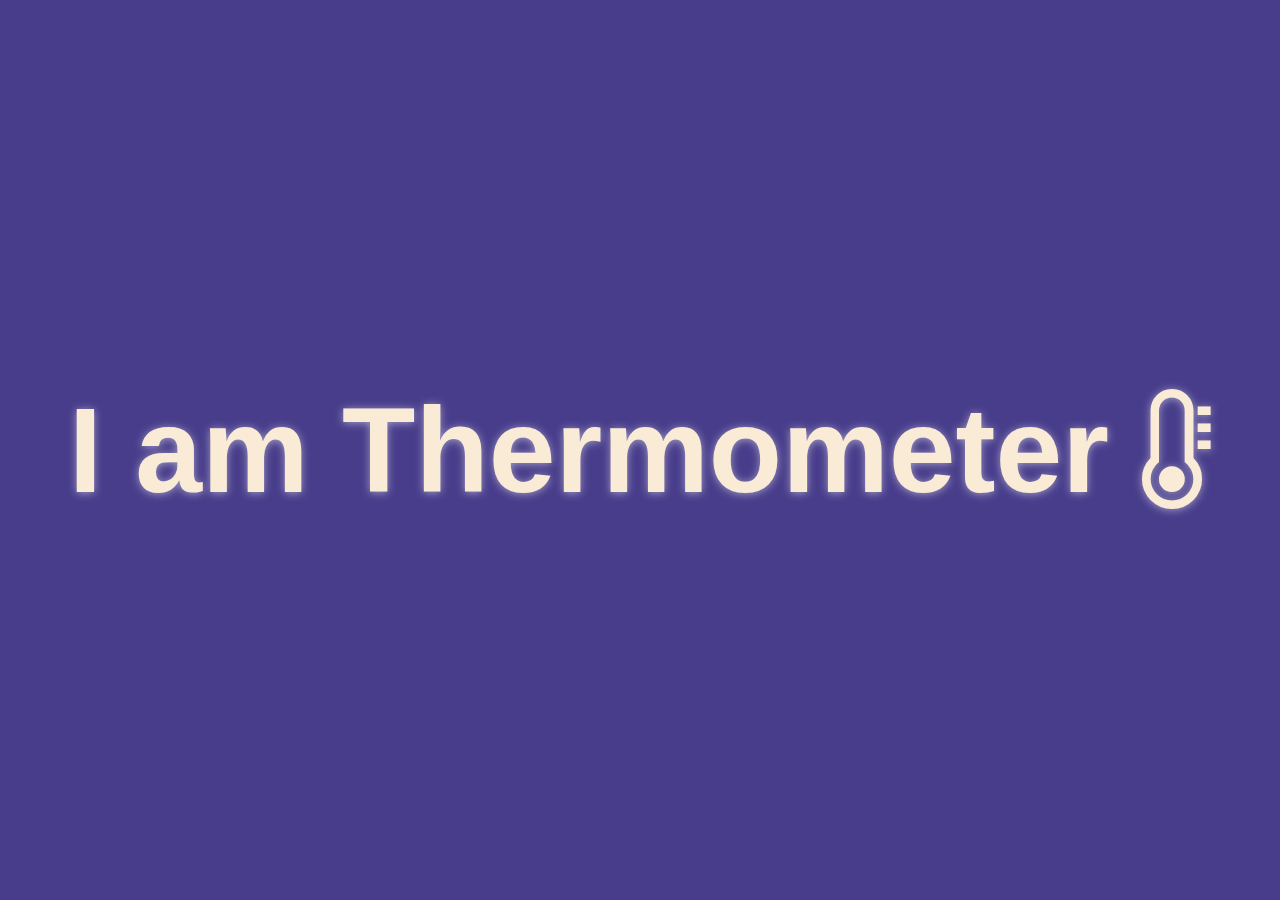
<file: AnimatedThermometer/index.html>
<!DOCTYPE html>
<html lang="en">
<head>
    <meta charset="UTF-8">
    <meta name="viewport" content="width=device-width, initial-scale=1.0">
    <title>Animated Thermometer</title>
    <link rel="stylesheet" href="style.css">
    <link rel="stylesheet" href="https://cdnjs.cloudflare.com/ajax/libs/font-awesome/4.7.0/css/font-awesome.min.css">
</head>
<body>
    <div class="main-heading">
    <h1>I am Thermometer <span id="temp" class="fa"></span></h1>
    </div>
    <script src="script.js"></script>
</body>
</html>
</file>
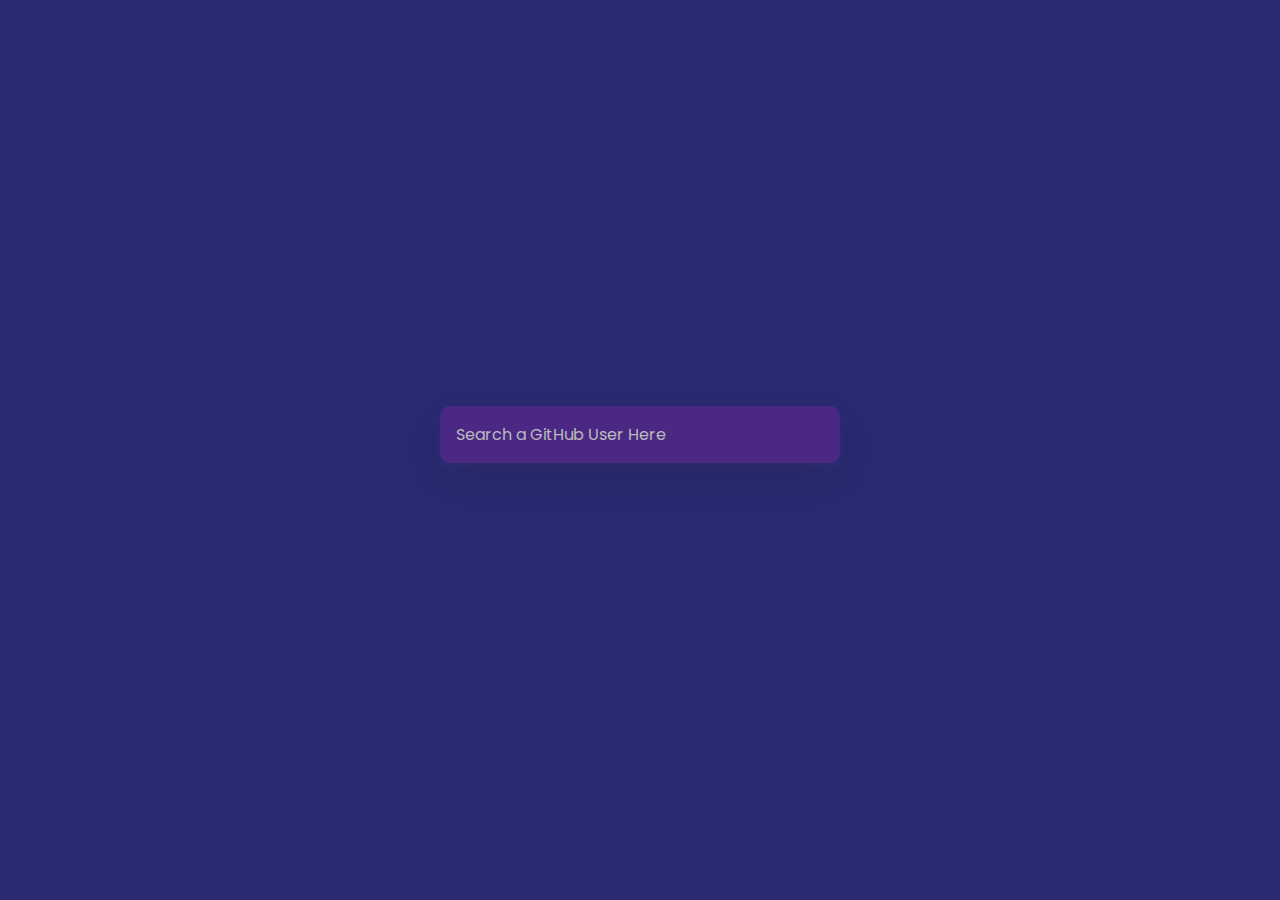
<file: GitHub-Profile-App/index.html>
<!DOCTYPE html>
<html lang="en">
  <head>
    <meta charset="UTF-8" />
    <meta name="viewport" content="width=device-width, initial-scale=1.0" />
    <title>Git Profile App</title>
    <link rel="stylesheet" href="style.css" />
  </head>
  <body>
    <form action="" id="form" onsubmit="return formSubmit()">
      <input
        type="text"
        id="search"
        autofocus
        placeholder="Search a GitHub User Here"
      />
    </form>

    <main id="main">
      <!-- <div class="card">
        <div>
          <img src="https://picsum.photos/200" alt="Florin Pop" class="avatar" />
        </div>
        <div class="user-info">
          <h2>Name</h2>
          <p>Bio</p>

          <ul class="info">
            <li>###<strong>Followers</strong></li>
            <li>##<strong>Following</strong></li>
            <li>###<strong>Repos</strong></li>
          </ul>

          <div class="repos">
            <a href="#" class="repo" target="_blank">Repo 1</a>
            <a href="#" class="repo" target="_blank">Repo 2</a>
            <a href="#" class="repo" target="_blank">Repo 3</a>
          </div>
        </div>
      </div> -->
    </main>

    <script src="script.js"></script>
  </body>
</html>
</file>
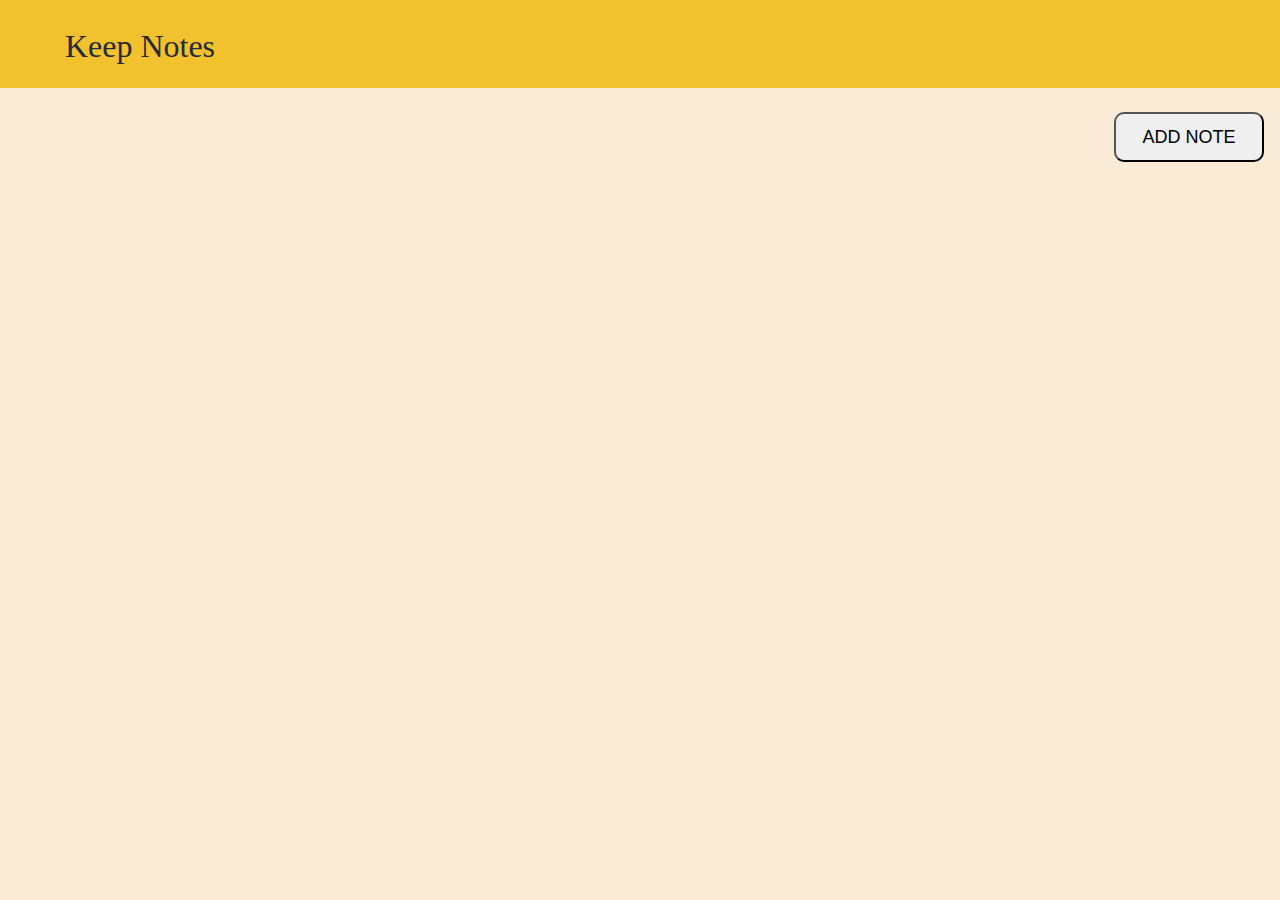
<file: GoogleNoteClone/index.html>
<!DOCTYPE html>
<html lang="en">
  <head>
    <meta charset="UTF-8" />
    <meta name="viewport" content="width=device-width, initial-scale=1.0" />
    <title>Google note clone</title>
    <link rel="stylesheet" href="style.css" />
    <link
      rel="stylesheet"
      href="https://cdnjs.cloudflare.com/ajax/libs/font-awesome/5.9.0/css/all.min.css"
      integrity="sha512-q3eWabyZPc1XTCmF+8/LuE1ozpg5xxn7iO89yfSOd5/oKvyqLngoNGsx8jq92Y8eXJ/IRxQbEC+FGSYxtk2oiw=="
      crossorigin="anonymous"
      referrerpolicy="no-referrer"
    />
    <link
      rel="stylesheet"
      href="https://cdnjs.cloudflare.com/ajax/libs/font-awesome/4.7.0/css/font-awesome.min.css"
    />
  </head>
  <body>
    <div class="heading">
      <h1><i class="fas fa-sticky-note"></i> Keep Notes</h1>
    </div>
    <!-- <div class="btn-div">
        <button class="learn-more" class="add" id="add">
            <span class="circle" aria-hidden="true">
                <span class="icon arrow"></span>
            </span>
            <span class="button-text">Add note</span>
        </button>
     </div> -->

    <div class="btn-div">
      <button class="button-text">ADD NOTE</button>
    </div>

    <!-- <div class="note">
        <div class="operation">
            <button class="edit"> <i class="fas fa-edit"></i></button>
            <button class="delete"> <i class="fas fa-trash-alt"></i></button>
        </div>

        <div class="main"></div>
            <textarea class=""></textarea>
     </div> -->

    <script src="script.js"></script>
  </body>
</html>
</file>
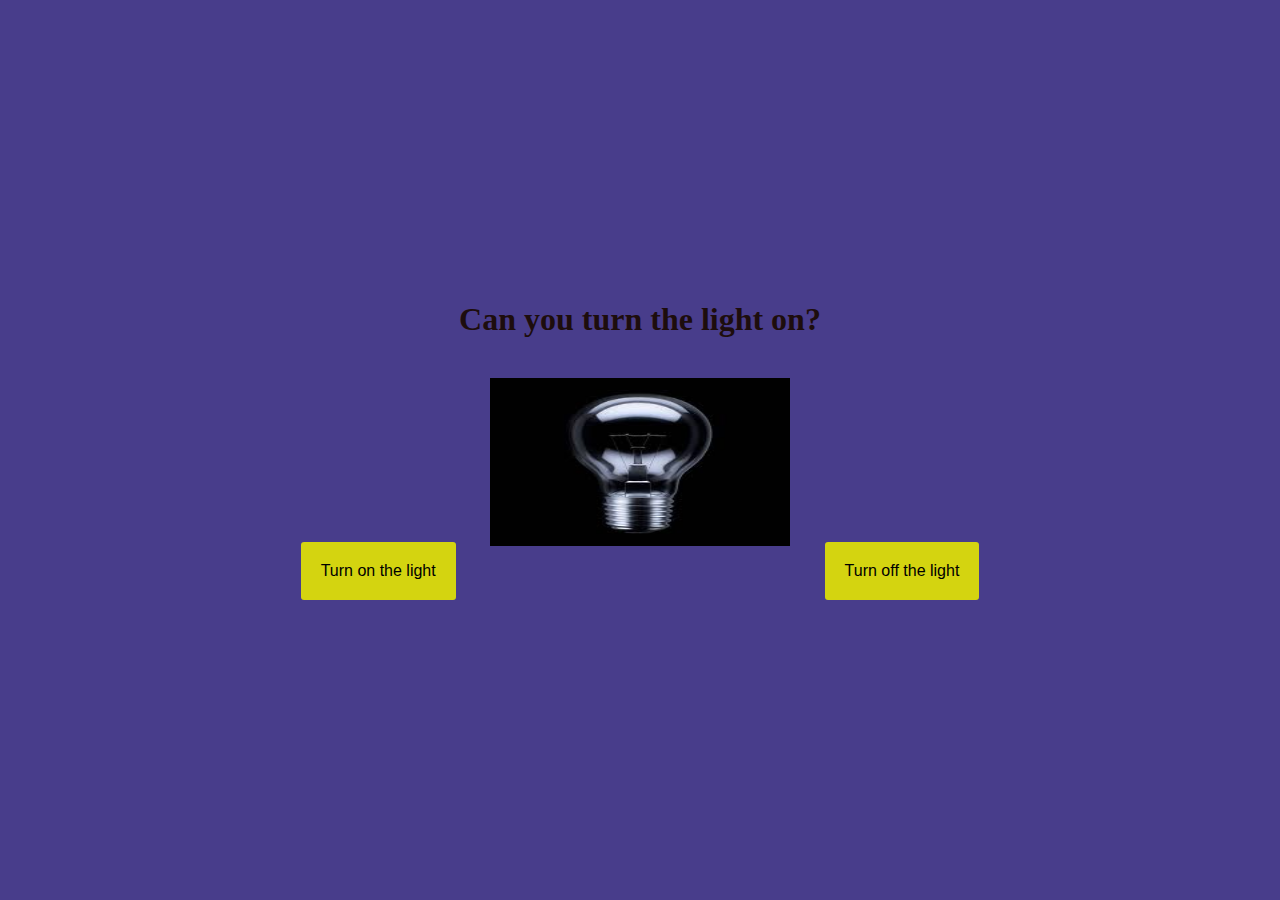
<file: lightOnOff/index.html>
<!DOCTYPE html>
<html lang="en">
<head>
    <meta charset="UTF-8">
    <meta name="viewport" content="width=device-width, initial-scale=1.0">
    <title>Light On Off</title>
    <link rel="stylesheet" href="style.css">
</head>
<body>
    <div class="main-heading">
        <h1>Can you turn the light on?</h1>
        <button onclick="document.getElementById('myImage').src='images/Lighton.jpg' ">Turn on the light</button>
        <img src="images/Lightoff.jpg" alt="lightoffpic" id="myImage">  
        <button onclick="document.getElementById('myImage').src='images/Lightoff.jpg' ">Turn off the light</button>
    </div>
</body>
</html>
</file>
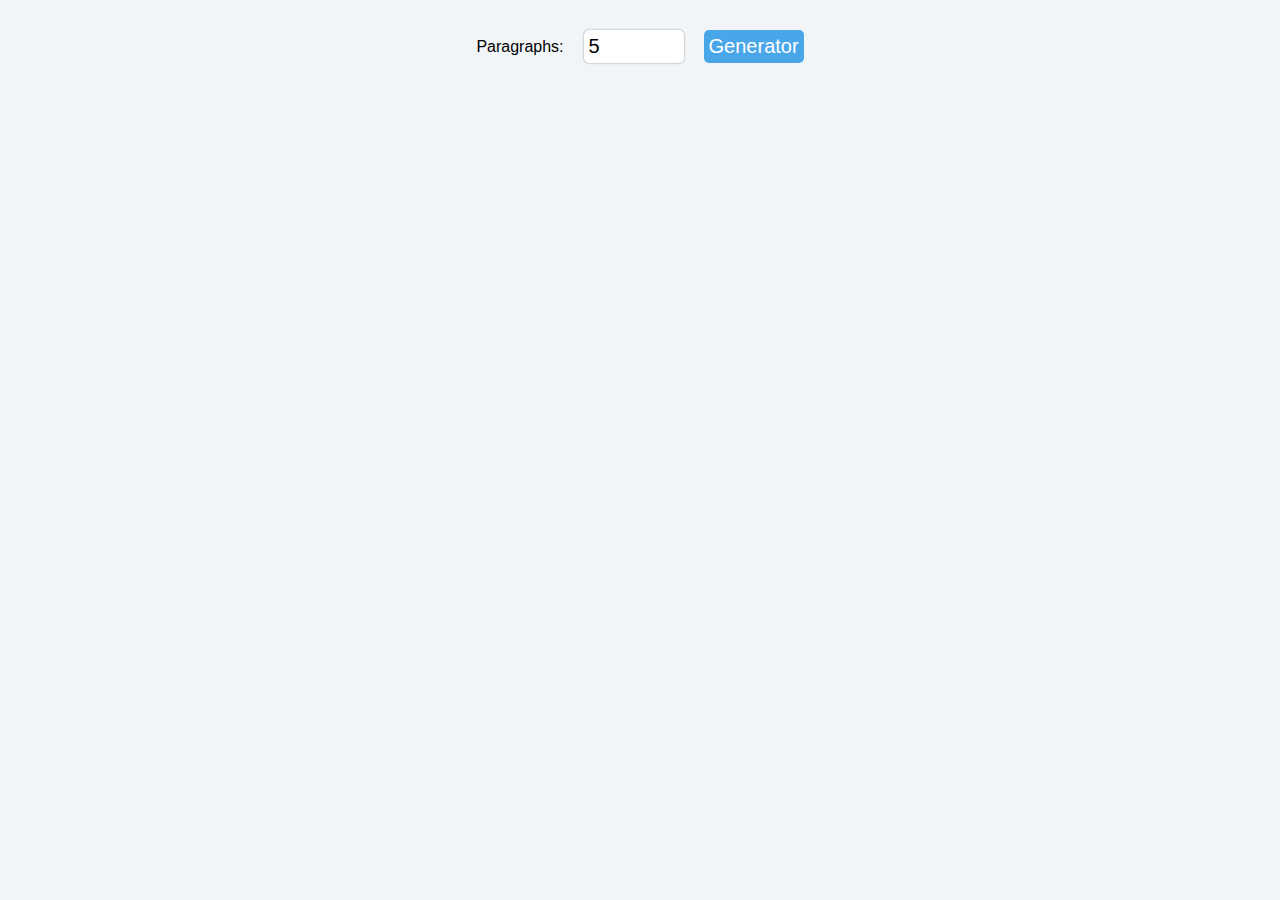
<file: Paragraph-Generator/index.html>
<!DOCTYPE html>
<html lang="en">
  <head>
    <meta charset="UTF-8" />
    <meta name="viewport" content="width=device-width, initial-scale=1.0" />
    <title>Paragraph-Generator</title>
    <link rel="stylesheet" href="style.css" />
  </head>
  <body>
    <div class="main">
      <div class="row">
        <div>Paragraphs:</div>
        <div>
          <input type="number" value="5" id="items" />
        </div>
        <div>
          <button onclick="generate()">Generator</button>
        </div>
      </div>
      <div class="row" style="display: block" id="data">
        
      </div>
    </div>
    <script src="script.js"></script>
  </body>
</html>
</file>
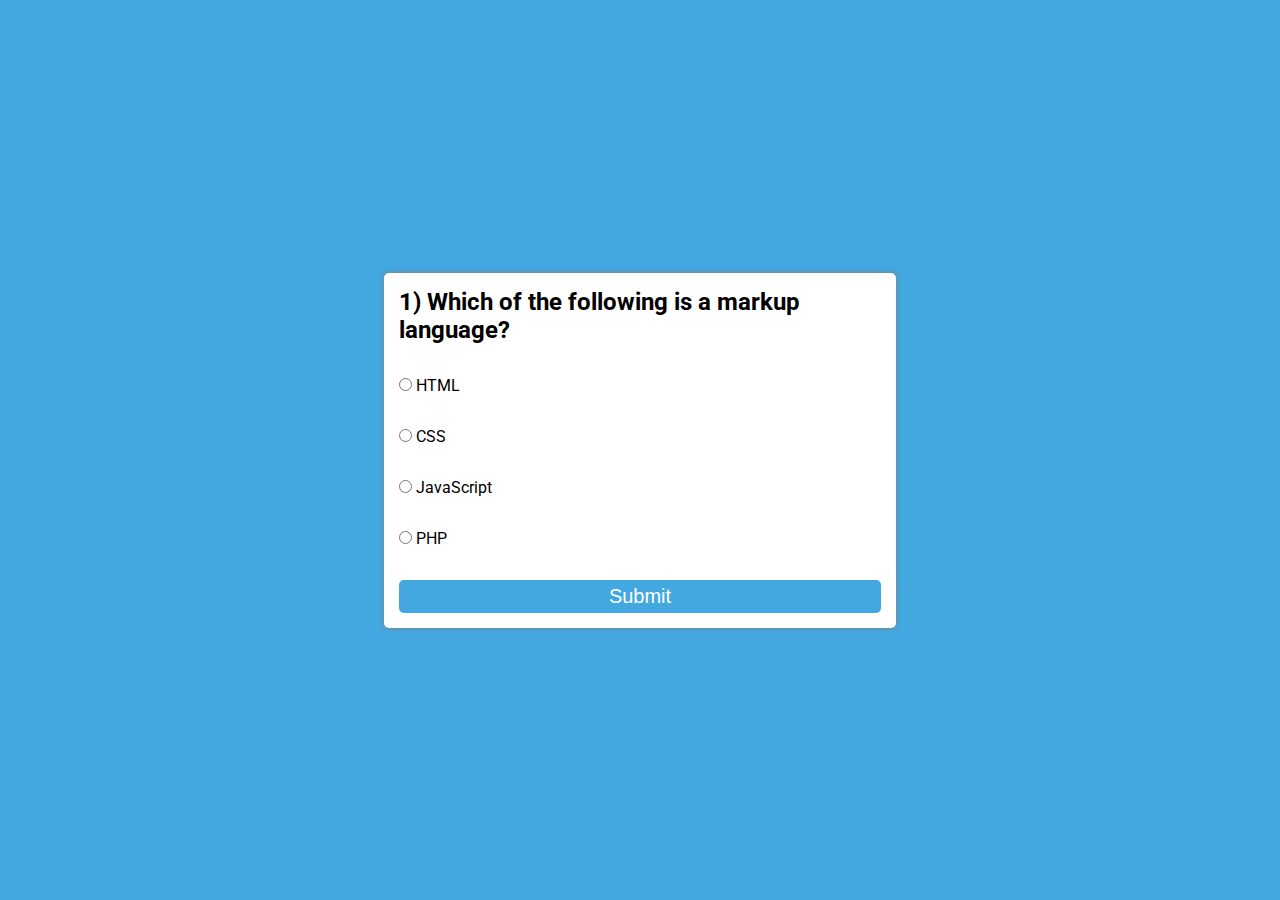
<file: Quiz-App/index.html>
<!DOCTYPE html>
<html lang="en">
<head>
  <meta charset="UTF-8">
  <meta name="viewport" content="width=device-width, initial-scale=1.0">
  <title>Quiz-App</title>
  <link rel="stylesheet" href="style.css">
</head>
<body>
  <div class="main">
    <div id="box">
      <h2 id="quesBox">1)This is the dummy question</h2>
      <div class="row">
        <input class="options" id="option1" type="radio" value="a" name="option">
        <label for="option1">Option 1 </label>
      </div>
      <div class="row">
        <input class="options" id="option2" type="radio" value="b" name="option">
        <label for="option2">Option 2 </label>
      </div>
      <div class="row">
        <input class="options" id="option3" type="radio" value="c" name="option">
        <label for="option3">Option 3 </label>
      </div>
      <div class="row">
        <input class="options" id="option4" type="radio" value="d" name="option">
        <label for="option4">Option 4 </label>
      </div>
      <button class="btn" onclick="submitQuiz()">
        Submit
      </button>
    </div>
  </div>
  <script src="script.js">  
  </script>
</body>
</html>
</file>
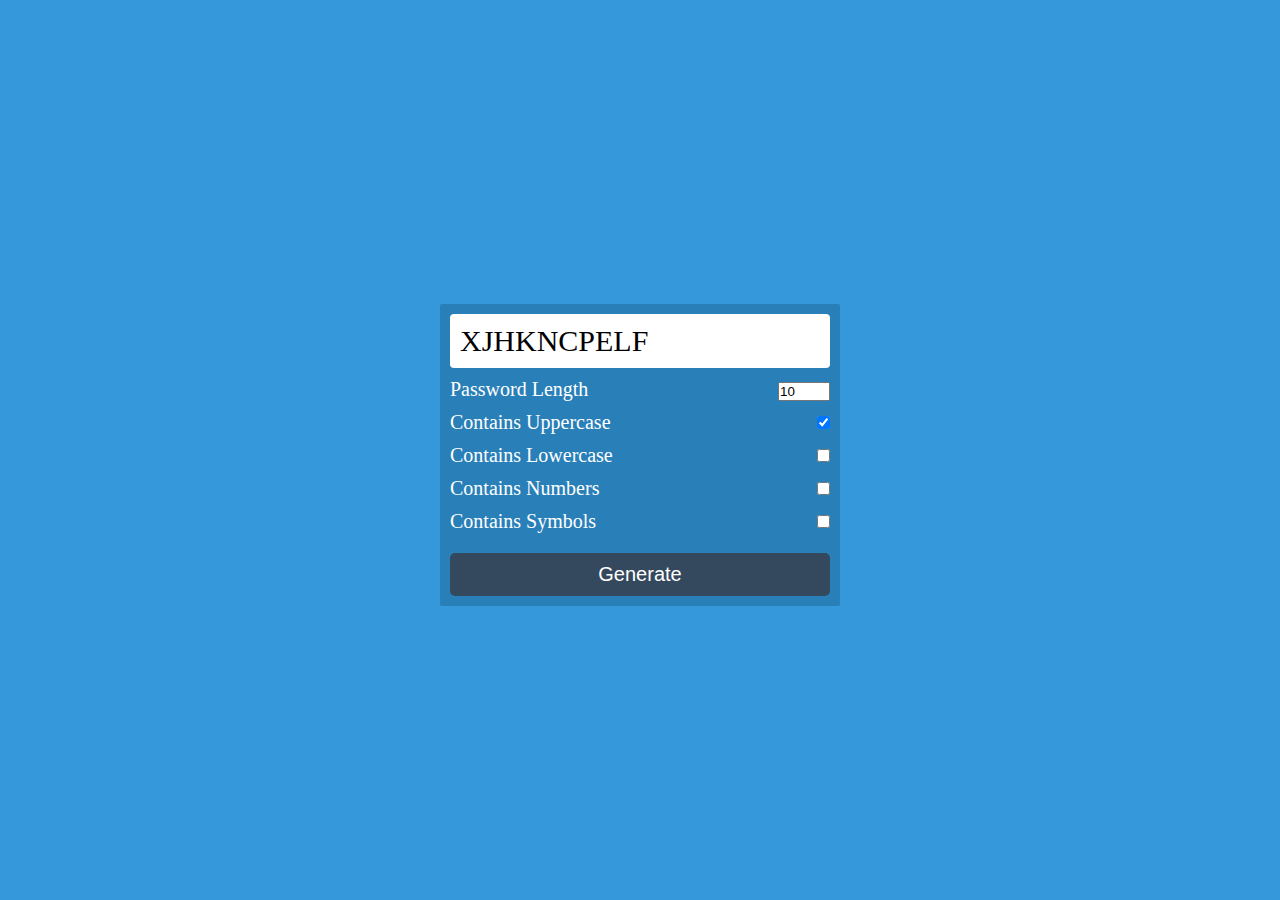
<file: Random-Password/index.html>
<!DOCTYPE html>
<html lang="en">
  <head>
    <meta charset="UTF-8" />
    <meta name="viewport" content="width=device-width, initial-scale=1.0" />
    <title>Random-Password</title>
    <link rel="stylesheet" href="style.css" />
  </head>
  <body>
    <div class="main">
      <div class="box">
        <span id="pass-box">Testing</span>
        <div class="row">
          <div class="left">Password Length</div>
          <div class="right">
            <input
              type="number"
              name=""
              id="total-char"
              max="30"
              min="2"
              value="10"
            />
          </div>
        </div>

        <div class="row">
          <label for="upper-case">
            <div class="left">Contains Uppercase</div>
          </label>
          <div class="right">
            <input type="checkbox" name="" id="upper-case" checked />
          </div>
        </div>

        <div class="row">
          <label for="lower-case">
            <div class="left">Contains Lowercase</div>
          </label>
          <div class="right">
            <input type="checkbox" name="" id="lower-case" />
          </div>
        </div>

        <div class="row">
          <label for="numbers">
            <div class="left">Contains Numbers</div>
          </label>
          <div class="right">
            <input type="checkbox" name="" id="numbers" />
          </div>
        </div>

        <div class="row">
          <label for="symbols">
            <div class="left">Contains Symbols</div>
          </label>
          <div class="right">
            <input type="checkbox" name="" id="symbols" />
          </div>
        </div>

        <div class="row">
          <button id="btn">Generate</button>
        </div>
      </div>
    </div>

    <script src="script.js"></script>
  </body>
</html>
</file>
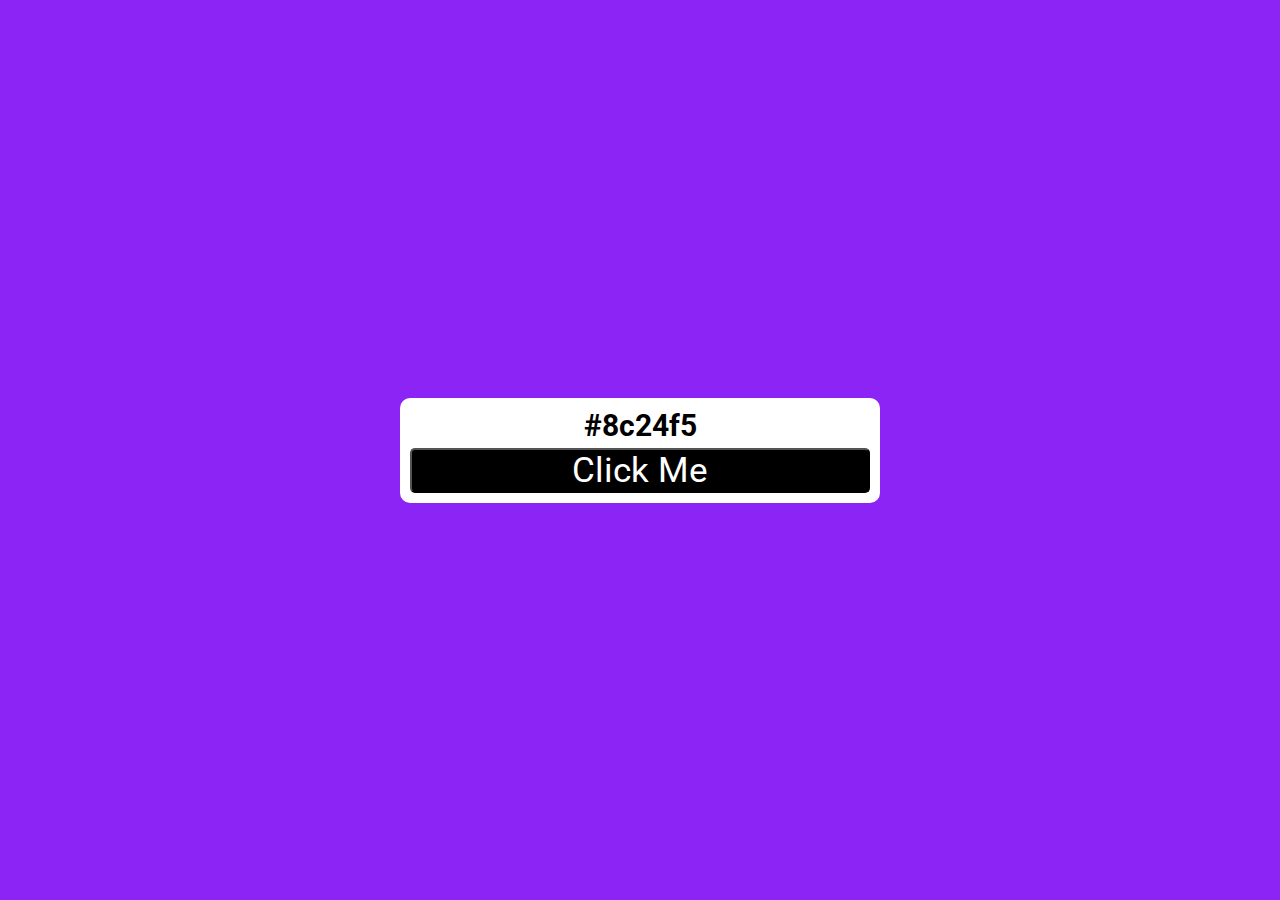
<file: RandomColor/index.html>
<!DOCTYPE html>
<html lang="en">
<head>
  <meta charset="UTF-8">
  <meta name="viewport" content="width=device-width, initial-scale=1.0">
  <title>Random-Color-Generator</title>
  <link rel="stylesheet" href="style.css">
</head>
<body>

  <div class="main">
    <div class="container">
      <h2 id="color-code">#fff</h2>
      <button id="btn">Click Me</button>
    </div>
  </div>

  <script src="script.js">

  </script>
</body>
</html>
</file>
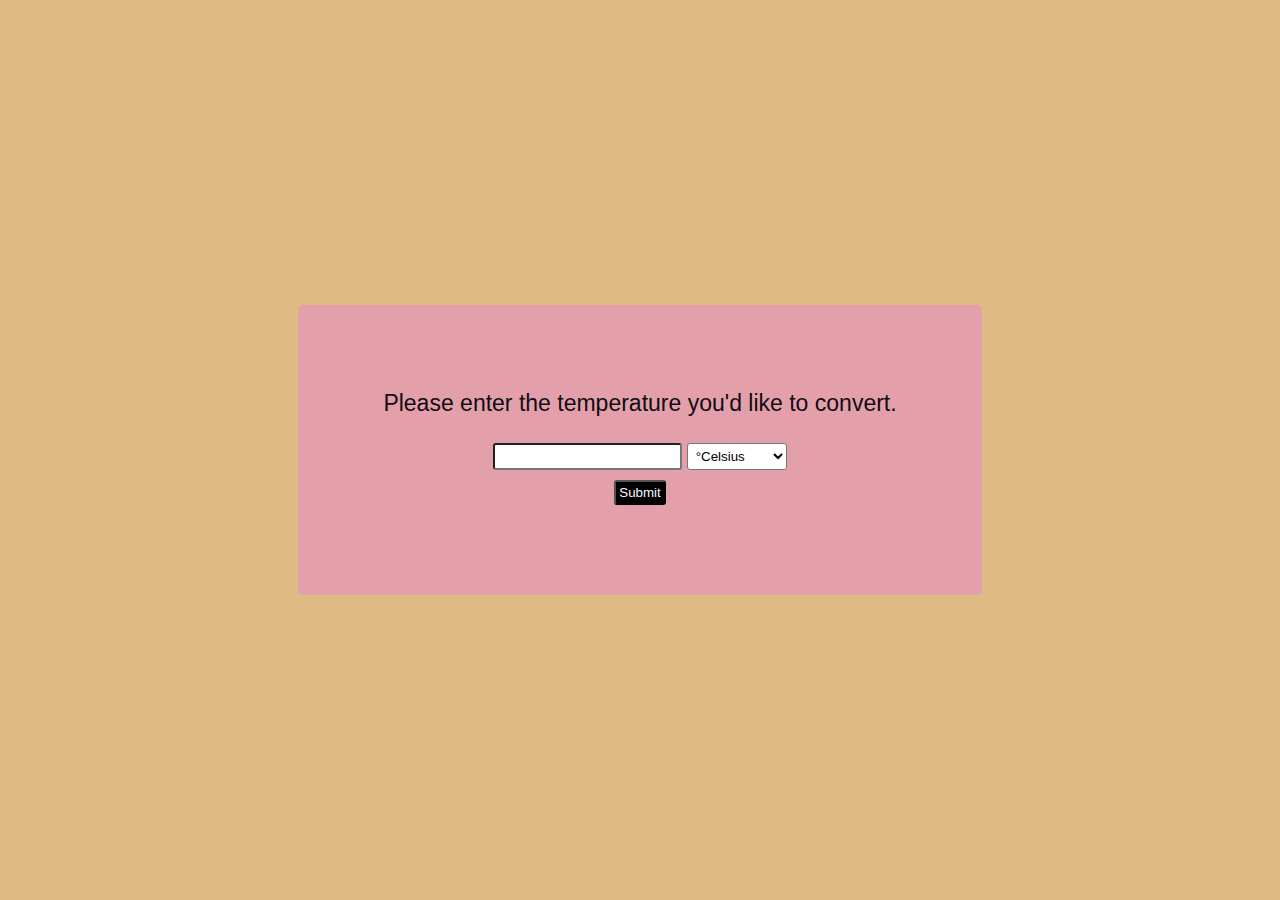
<file: TempConverter/index.html>
<!DOCTYPE html>
<html lang="en">
<head>
    <meta charset="UTF-8">
    <meta name="viewport" content="width=device-width, initial-scale=1.0">
    <title>Temperature Converter</title>
    <link rel="stylesheet" href="style.css">
</head>
<body>
      <form id="temp" onsubmit="TemperatureCalc(); return false">
        <div id="lab">
       <label>Please enter the temperature you'd like to convert.</label>
        </div>
       <br/>
       <input type="number" name="tempNum" id="tempNum">
       <select name="temp_diff" id="temp_diff">
        <option value="cel">°Celsius</option>
        <option value="fah">°Fahrenheit</option>
       </select>
       <br/>
       <input type="submit" name="temp" id="sub"><br/>
       <span id="result"></span>
      </form>

    <script src="script.js"></script>
</body>
</html>
</file>
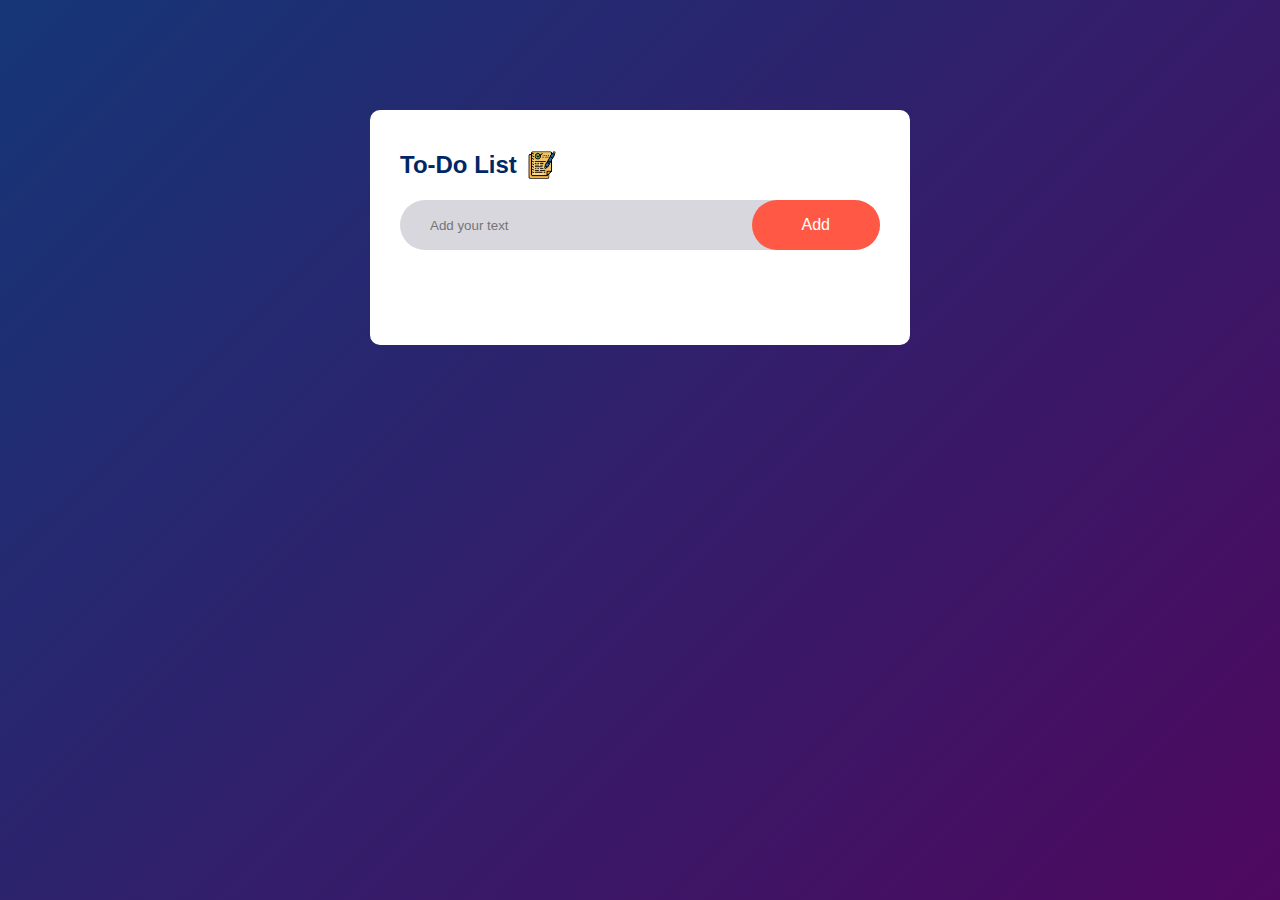
<file: To-Do List/index.html>
<!DOCTYPE html>
<html lang="en">
<head>
  <meta charset="UTF-8">
  <meta name="viewport" content="width=device-width, initial-scale=1.0">
  <title>To-Do List</title>
  <link rel="stylesheet" href="style.css">
</head>
<body>
  <div class="container">
    <div class="todo-app">
      <h2>To-Do List <img src="images/icon.png"></h2>
      <div class="row">
        <input type="text" id="input-box" placeholder="Add your text">
        <button onclick="addTask()">Add</button>
      </div>

      <ul id="list-container">
        <!-- <li class="checked">Task 1</li>
        <li>Task 2</li>
        <li>Task 3</li> -->
      </ul>
    </div>

  </div>
  <script src="script.js"></script>
</body>
</html>
</file>
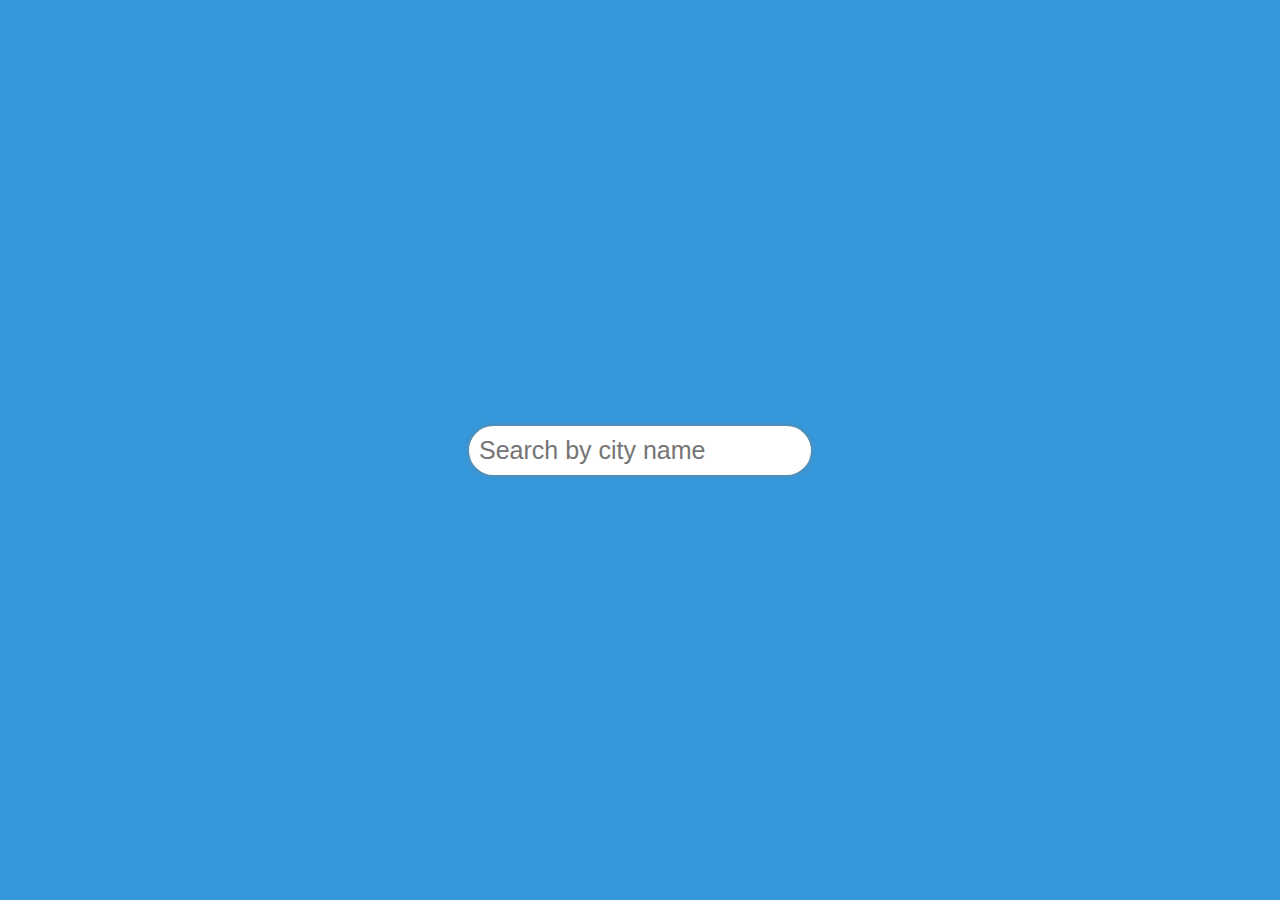
<file: WeatherApp/index.html>
<!DOCTYPE html>
<html lang="en">
<head>
  <meta charset="UTF-8">
  <meta name="viewport" content="width=device-width, initial-scale=1.0">
  <title>Weather App</title>
  <link rel="stylesheet" href="style.css">
</head>
<body>
  <main>
    <div class="row" style="text-align: center;">
      <form action="">
      <input type="search" id="search" placeholder="Search by city name">
    </form>
    </div>

    <!-- <div class="row" id="weather">
        <div>
          <img src="https://openweathermap.org/img/wn/04n@2x.png" alt="">
        </div>
        <div>
          <h2>32 <sup>o</sup>C</h2>
          <h4>Clear</h4>
        </div>
    </div> -->
  </main>
  <script src="script.js"></script>
</body>
</html>
</file>
<file: AnimatedThermometer/style.css>
*{
    margin: 0;
    padding: 0;
    box-sizing: border-box;
}
body{
    height: 100vh;
    background-color: darkslateblue;
    font-family: Arial, Helvetica, sans-serif;
    text-align: center;
    display: flex;
    align-items: center;
    justify-content: center;
}

.main-heading {
    padding: 30px;
    color: antiquewhite;
    text-shadow: 0 1px 8px rgba(255, 255, 255, 0.5);
    font-size: 60px;
}
</file>
<file: GitHub-Profile-App/style.css>
@import url("https://fonts.googleapis.com/css2?family=Poppins:wght@200;400;600&display=swap");
*{
  padding: 0;
  margin: 0;
  box-sizing: border-box;
}

body{
  background-color: #2a2a72;
  font-family: "Poppins", sans-serif;
  display: flex;
  justify-content: center;
  align-items: center;
  flex-direction: column;
  min-height: 100vh;
  margin: 0;
}

input {
  background-color: #4c2885;
  border-radius: 10px;
  border: none;
  box-shadow: 0 5px 10px rgba(154, 160, 185, 0.05), 0 15px 40px rgba(0, 0, 0, 0.1);
  color: white;
  font-family: inherit;
  font-size: 1rem;
  padding: 1rem;
  margin-bottom: 2rem;
  width: 400px;
}

input::placeholder{
  color: #bbb;
}

input:focus{
  outline: none;
}
.card {
  background-color: #4c2885;
  background-image: linear-gradient(315deg, #4c2885 0%, #4c11ac 100%);
  border-radius: 20px;
  box-shadow: 0 5px 10px rgba(154, 160, 185, 0.05), 0 15px 40px rgba(0, 0, 0, 0.1);
  display: flex;
  padding: 3rem;
  max-width: 800px;
}

.avatar {
  border: 10px solid #2a2a72;
  border-radius: 50%;
  height: 150px;
  width: 150px;
}

.user-info {
  color: #eee;
  margin-left: 2rem;
}

.user-info h2{
  margin-top: 0;
}

.user-info ul {
  display: flex;
  justify-content: space-between;
  list-style-type: none;
  padding: 0;
  max-width: 400px;
}

.user-info ul li {
  margin-right: 10px;
  align-items: center;
}

.user-info ul li strong {
  font-size: 0.9rem;
  margin-left: 0.5rem;
}

.repo {
  background-color: #2a2a72;
  border-radius: 5px;
  display: inline-block;
  color: white;
  font-size: 0.7rem;
  padding: 0.25rem 0.5rem;
  margin-right: 0.5rem;
  margin-bottom: 0.5rem;
  text-decoration: none;
}
</file>
<file: GoogleNoteClone/style.css>
* {
  margin: 0;
  padding: 0;
  box-sizing: border-box;
  outline: none;
}

body {
  background-color: antiquewhite;
  display: flex;
  flex-wrap: wrap;
}

.heading {
  width: 100vw;
  height: 5.5rem;
  background-color: #f1c12e;
  color: #282936;
}
.heading h1 {
  line-height: 5.8rem;
  margin-left: 2rem;
  font-weight: 400;
}

.btn-div {
  position: fixed;
  top: 7rem;
  right: 1rem;
  border: none;
  cursor: pointer;
}
.button-text {
  font-size: 18px;
  font-family: sans-serif;
  height: 50px;
  width: 150px;
  padding: 10px;
  border-radius: 10px;
}

.btn-div :hover {
  background-color: #f1c12e;
  color: aliceblue;
}

.main {
  padding: 2rem;
}

.note {
  background-color: #fff;
  margin: 30px 20px;
  height: 200px;
  width: 400px;
  overflow-y: scroll;
  margin-top: 7rem;
  box-shadow: inset 1px 1px 0 rgba(0, 0, 0, 0.1),
    inset 0 -1px 0 rgba(0, 0, 0, 0.1);
}

.note .operation {
  display: flex;
  justify-content: flex-end;
  padding: 0.5rem;
}

.note .operation button {
  background-color: transparent;
  border: none;
  color: #fff;
  cursor: pointer;
  font-size: 1rem;
  margin-left: 0.5rem;
}

.note textarea {
  outline: none;
  font-family: inherit;
  font-size: 1.2rem;
  border: none;
  height: 300px;
  width: 100%;
  padding: 20px;
}

.fa-edit,
.fa-trash-alt {
  color: #fff;
  padding: 10px;
  background-color: #2ecc71;
  border-radius: 50%;
}
.fa-trash-alt {
  background-color: red;
}
.fa-edit:hover {
  background-color: #fff;
  color: green;
  filter: drop-shadow(opx 10px 8px rgb(219, 218, 218));
}
.fa-trash-alt:hover {
  background-color: #fff;
  color: red;
  filter: drop-shadow(opx 10px 8px rgb(219, 218, 218));
}

.hidden {
  display: none;
}
</file>
<file: lightOnOff/style.css>
*{
    margin: 0;
    padding: 0;
    box-sizing: border-box;
}

body{
    height: 100vh;
    background-color: darkslateblue;
    font-family: Arial, Helvetica, sans-serif;
    text-align: center;
    display: flex;
    align-items: center;
    justify-content: center;
}

img{
    width: 300px;
    height: 168px;
    max-height: 100%;
    margin: 20px 30px 30px;
}

button{
    display: inline-block;
    border: 33px;
    font-size: 16px;
    font-weight: normal;
    text-align: center;
    border-radius: 3px;
    text-decoration: none;
    padding: 20px;
    background: rgb(212, 212, 16);
    color: black;
    
}
button:hover{
    color: gray;
}

.main-heading h1{
    font-family: 'Times New Roman', Times, serif;
    color: rgb(29, 13, 13);
    margin-bottom: 20px;
}
</file>
<file: Paragraph-Generator/style.css>
*{
  padding: 0; 
  margin: 0;
  box-sizing: border-box;
  font-family: Verdana, Geneva, Tahoma, sans-serif;
}

.main{
  width: 100%;
  min-height: 100vh;
  display: flex;
  flex-direction: column;
  justify-content: start;
  align-items: center;
  background-color: #f1f5f8;
}

.row div {
  padding: 10px;
}

.row{
  width: 1000px;
  display: flex;
  flex-direction: row;
  justify-content: center;
  align-items: center;
  padding: 10px;
  font-size: 20px;
  margin-top: 15px;
}

.row input{
  width: 100px;
  padding: 5px;
  border-radius: 5px;
  border: 0;
  font-size: 20px;
  box-shadow: 0px 0px 2px grey;
}

.row button{
  cursor: pointer;
  background-color: #49a6e9;
  padding: 5px;
  border-radius: 5px;
  border: none;
  font-size: 20px;
  outline: none;
  color: white;
}

.row{
  margin-top: 10px;
  font-size: 16px;
  text-align: justify;
}

.row p {
  margin-top: 10px;
  font-size: 16px;
  text-align: justify;
}
</file>
<file: Quiz-App/style.css>
@import url('https://fonts.googleapis.com/css2?family=Roboto&display=swap');

*{
  padding: 0;
  margin: 0;
  box-sizing: border-box;
}

body{
  background-color: rgb(67, 167, 224);
  font-family: 'Roboto', sans-serif;
}

.main{
  width: 100%;
  height: 100vh;
  display: flex;
  justify-content: center;
  align-items: center;
  flex-direction: column;
}

#box{
  width: 40%;
  padding: 15px;
  box-shadow: 0px 0px 5px grey;
  background-color: white;
  border-radius: 5px;
}

.row{
  width: 100%;
  margin: 2rem;
  margin-left: 0;
}

.btn{
  cursor: pointer;
  width: 100%;
  padding: 5px;
  background-color:  rgb(67, 167, 224);
  color: white;
  font-size: 20px;
  border: none;
  border-radius: 5px;
}
</file>
<file: Random-Password/style.css>
*{
  padding: 0;
  margin: 0;
  box-sizing: border-box;
}

input:focus-visible{
  outline: 0;
}

.main{
  background-color: #3498db;
  min-height: 100vh;
  display: flex;
  justify-content: center;
  align-items: center;
}

.box{
  min-width: 400px;
  padding: 10px;
  box-shadow: 0 4px 10px rgb(0, 0, 0 / 50%);
  background: #2980b9;
  border-radius: 2px;
  margin-top: 10px;
}

#pass-box{
  width: 100%;
  display: block;
  background-color: white;
  font-size: 30px;
  padding: 10px;
  border-radius: 4px;
}

.row{
  width: 100%;
  display: flex;
  margin-top: 10px;
  justify-content: space-between;
  color: white;
  font-size: 20px;
}

label{
  user-select: none;
}

#btn{
  cursor: pointer;
  width: 100%;
  font-size: 20px;
  outline: 0;
  border: 0;
  padding: 10px;
  background-color: #34495e;
  color: white;
  margin-top: 10px;
  border-radius: 5px;
}
</file>
<file: RandomColor/style.css>
@import url('https://fonts.googleapis.com/css2?family=Roboto:wght@100&display=swap');

*{
  padding: 0;
  margin: 0;
  box-sizing: border-box;
  font-family: 'Roboto', sans-serif;
}

body {
  transition: 0.5s;
}

.main {
  width: 100%;
  height: 100vh;
  display: flex;
  justify-content: center;
  align-items: center;
}

.container {
  width: 30rem;
  padding: 10px;
  border-radius: 10px;
  font-size: 20px;
  background-color: white;
  text-align: center;
}

button{
  margin-top: 5px;
  display: block;
  width: 100%;
  background-color: black;
  color: white;
  font-size: 35px;
  border-radius: 5px;
}

#btn{
  cursor: pointer;
}
</file>
<file: TempConverter/style.css>
*{
    margin: 0;
    padding: 0;
    box-sizing: border-box;
    font-family: Verdana, Geneva, Tahoma, sans-serif;
}

body{
    width: 100vw;
    height: 100vh;
    background-color: rgb(222, 186, 132);
    place-items: center;
    display: grid;
}

form{
    background-color: rgb(228, 160, 170);
    padding: 80px;
    border-radius: 5px;
    justify-content: center;
    text-align: center;
    align-items: center;
}

#temp_diff{
    background-color: white;
    border-radius: 3px;
    margin-bottom: 10px;
    padding: 4px;
}

#tempNum{
    background-color: white;
    border-radius: 3px;
    padding: 4px;

}

#sub{
    background-color: black;
    color: aliceblue;
    border-radius: 3px;
    padding: 3px;
    margin-bottom: 10px;
}
#result{
    color: black;
}

#lab{
    margin-bottom: 3px;
    padding: 5px;
    color: rgb(16, 12, 20);
    font-size: 23px;
}
</file>
<file: To-Do List/style.css>
*{
  margin: 0;
  padding: 0;
  font-family: 'Poppins', sans-serif;
  box-sizing: border-box;
}

.container{
   width: 100%;
   min-height: 100vh;
   background: linear-gradient(135deg, #153677, #4e085f);
   padding: 10px;
}

.todo-app{
  width: 100%;
  max-width: 540px;
  background: #fff;
  margin: 100px auto 20px;
  padding: 40px 30px 70px;
  border-radius: 10px;
}

.todo-app h2{
  color: #002765;
  display: flex;
  align-items: center;
  margin-bottom: 20px;
}

.todo-app img{
  width: 30px;
  margin-left: 10px;
}

.row{
  display: flex;
  align-items: center;
  justify-content: space-between;
  background: #d7d7dd;
  border-radius: 30px;
  padding-left: 20px;
  margin-bottom: 25px;
}

input{
  flex: 1;
  border: none;
  outline: none;
  background: transparent;
  padding: 10px;
  font-weight: 14px;
}
button{
  border: none;
  outline: none;
  padding: 16px 50px;
  background: #ff5945;
  color: #fff;
  font-size: 16px;
  cursor: pointer;
  border-radius: 40px;
}

ul li{
  list-style: none;
  font-size: 17px;
  padding: 12px 8px 12px 50px;
  user-select: none;
  cursor: pointer;
  position: relative;
}
ul li::before{
  content: '';
  position: absolute;
  height: 28px;
  width: 28px;
  border-radius: 50%;
  background-image: url(images/unchecked.png);
  background-size: cover;
  background-position: center;
  top: 12px;
  left: 8px;
}

.checked{
  color: #555;
  text-decoration: line-through;
}

ul li.checked::before{
  background-image: url(images/checked.jpg);
}

ul li span{
  position: absolute;
  right: 0;
  top: 5px;
  width: 40px;
  height: 40px;
  font-size: 22px;
  color: #555;
  line-height: 40px;
  text-align: center;
  border-radius: 50%;
}

ul li span:hover{
  background: #edeef0;
}
</file>
<file: WeatherApp/style.css>
*{
  padding: 0;
  margin: 0;
  box-sizing: border-box;
  font-family: Verdana, Geneva, Tahoma, sans-serif;
}

main{
    width: 100%;
    height: 100vh;
    background-color: #3498db;
    display: flex;
    justify-content: center;
    align-items: center;
    flex-direction: column;
}

.row{
  display: flex;
  align-items: center;
  justify-content: center;
  width: 1000px;
  margin: 10px;
  font-size: 32px;
  color: white;
}

#search{
  font-size: 25px;
  padding: 10px;
  border-radius: 25px;
  border: none;
  outline: none;
  box-shadow: 0px 0px 5px grey;
}
</file>
